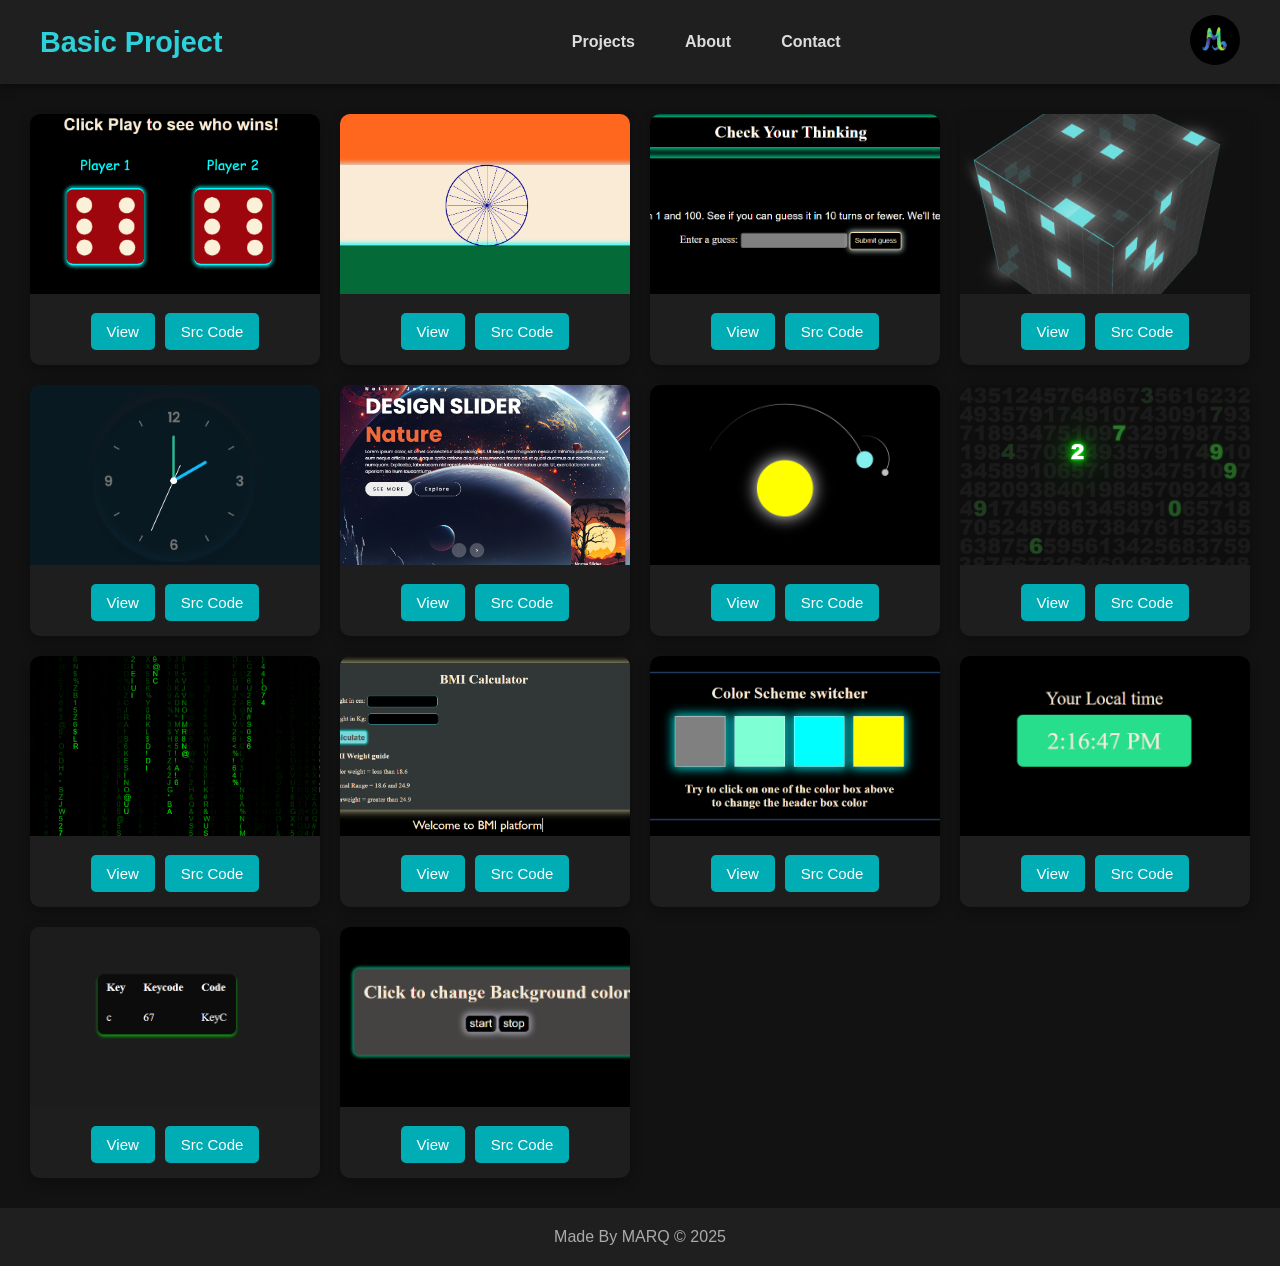
<file: index.html>
<!DOCTYPE html>
<html lang="en">
  <head>
    <meta charset="UTF-8" />
    <meta name="viewport" content="width=device-width, initial-scale=1.0" />
    <title>My Project</title>
    <link rel="stylesheet" href="styles.css" />
  </head>
  <body>
    <div class="wrapper">
      <header>
        <div class="navbar">
          <div class="logo">
            <h1>Basic Project</h1>
          </div>
          <div class="menu-toggle" onclick="toggleMenu()">☰</div>
          <nav class="nav-links" id="navLinks">
            <a href="">Projects</a>
            <a href="">About</a>
            <a href="">Contact</a>
          </nav>
          <div class="profile-icon">
            <span><img src="public/profile.png" alt="" /></span>
          </div>
        </div>
      </header>

      <main class="main">
        <div class="project-grid">
          <div class="project-box">
            <img src="public/p1.png" alt="" />
            <div class="button-grp">
              <button onclick="window.open('DiceGame/index.html')">View</button>
              <button onclick="window.open('https://github.com/InFiNiTy0639/BasicCompile/tree/main/DiceGame')">Src Code</button>
            </div>
          </div>
          <div class="project-box">
            <img src="public/p2 (2).png" alt="" />
            <div class="button-grp">
              <button onclick="window.open('IndiaFlag/index.html')">View</button>
              <button onclick="window.open('https://github.com/InFiNiTy0639/BasicCompile/tree/main/IndiaFlag')">Src Code</button>
            </div>
          </div>
          <div class="project-box">
            <img src="public/p2 (3).png" alt="" />
            <div class="button-grp">
              <button onclick="window.open('GuessNo/index.html')">View</button>
              <button onclick="window.open('https://github.com/InFiNiTy0639/BasicCompile/tree/main/GuessNo')">Src Code</button>
            </div>
          </div>
          <div class="project-box">
            <img src="public/p2 (4).png" alt="" />
            <div class="button-grp">
              <button onclick="window.open('3DCube/index.html')">View</button>
              <button onclick="window.open('https://github.com/InFiNiTy0639/BasicCompile/tree/main/3DCube')">Src Code</button>
            </div>
          </div>
          <div class="project-box">
            <img src="public/p2 (5).png" alt="" />
            <div class="button-grp">
              <button onclick="window.open('Clock/index.html')">View</button>
              <button onclick="window.open('https://github.com/InFiNiTy0639/BasicCompile/tree/main/Clock')">Src Code</button>
            </div>
          </div>
          <div class="project-box">
            <img src="public/p2 (7).png" alt="" />
            <div class="button-grp">
              <button onclick="window.open('Slider/index.html')">View</button>
              <button onclick="window.open('https://github.com/InFiNiTy0639/BasicCompile/tree/main/Slider')">Src Code</button>
            </div>
          </div>
          <div class="project-box">
            <img src="public/p2 (8).png" alt="" />
            <div class="button-grp">
              <button onclick="window.open('Earth/index.html')">View</button>
              <button onclick="window.open('https://github.com/InFiNiTy0639/BasicCompile/tree/main/Earth')">Src Code</button>
            </div>
          </div>
          <div class="project-box">
            <img src="public/p2 (9).png" alt="" />
            <div class="button-grp">
              <button onclick="window.open('HiddenNo/index.html')">View</button>
              <button onclick="window.open('https://github.com/InFiNiTy0639/BasicCompile/tree/main/HiddenNo')">Src Code</button>
            </div>
          </div>
          <div class="project-box">
            <img src="public/p2 (10).png" alt="" />
            <div class="button-grp">
              <button onclick="window.open('Matrix/index.html')">View</button>
              <button onclick="window.open('https://github.com/InFiNiTy0639/BasicCompile/tree/main/Matrix')">Src Code</button>
            </div>
          </div>
          <div class="project-box">
            <img src="public/p3.png" alt="" />
            <div class="button-grp">
              <button onclick="window.open('BMI/index.html')">View</button>
              <button onclick="window.open('https://github.com/InFiNiTy0639/BasicCompile/tree/main/BMI')">Src Code</button>
            </div>
          </div>
          <div class="project-box">
            <img src="public/p4.png" alt="" />
            <div class="button-grp">
              <button onclick="window.open('Color/index.html')">View</button>
              <button onclick="window.open('https://github.com/InFiNiTy0639/BasicCompile/tree/main/Color')">Src Code</button>
            </div>
          </div>
          <div class="project-box">
            <img src="public/p5.png" alt="" />
            <div class="button-grp">
              <button onclick="window.open('Digitalclock/index.html')">View</button>
              <button onclick="window.open('https://github.com/InFiNiTy0639/BasicCompile/tree/main/Digitalclock')">Src Code</button>
            </div>
          </div>
          <div class="project-box">
            <img src="public/p6.png" alt="" />
            <div class="button-grp">
              <button onclick="window.open('Keyboard/index.html')">View</button>
              <button onclick="window.open('https://github.com/InFiNiTy0639/BasicCompile/tree/main/Keyboard')">Src Code</button>
            </div>
          </div>
          <div class="project-box">
            <img src="public/p7.png" alt="" />
            <div class="button-grp">
              <button onclick="window.open('unlimitedColor/index.html')">View</button>
              <button onclick="window.open('https://github.com/InFiNiTy0639/BasicCompile/tree/main/unlimitedColor')">Src Code</button>
            </div>
          </div>
        </div>
      </main>
      <footer>
        <p>Made By MARQ &copy; 2025</p>
      </footer>
    </div>
    <script>
      function toggleMenu() {
        const nav = document.getElementById("navLinks");
        nav.classList.toggle("active");
      }
    </script>
  </body>
</html>
</file>
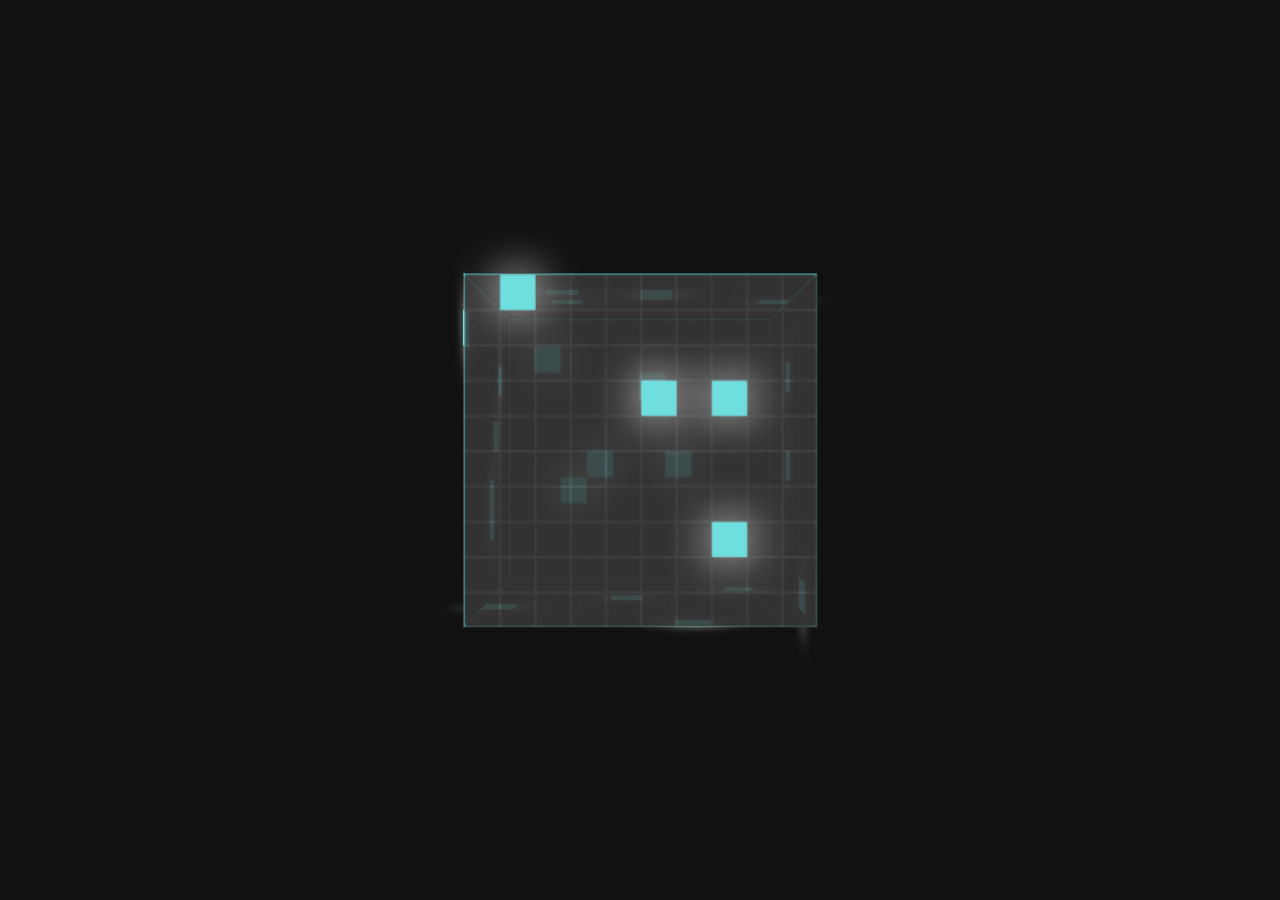
<file: 3DCube/index.html>
<!DOCTYPE html>
<html lang="en">
  <head>
    <meta charset="UTF-8" />
    <meta name="viewport" content="width=device-width, initial-scale=1.0" />
    <title>3D Cube</title>
    <link rel="stylesheet" href="style.css" />
  </head>
  <body>
    <div class="scene">
      <div class="cube">
        <div class="face front"><div class="grid"></div></div>
        <div class="face back"><div class="grid"></div></div>
        <div class="face left"><div class="grid"></div></div>
        <div class="face right"><div class="grid"></div></div>
        <div class="face top"><div class="grid"></div></div>
        <div class="face buttom"><div class="grid"></div></div>
      </div>
    </div>
    <script src="main.js"></script>
  </body>
</html>
</file>
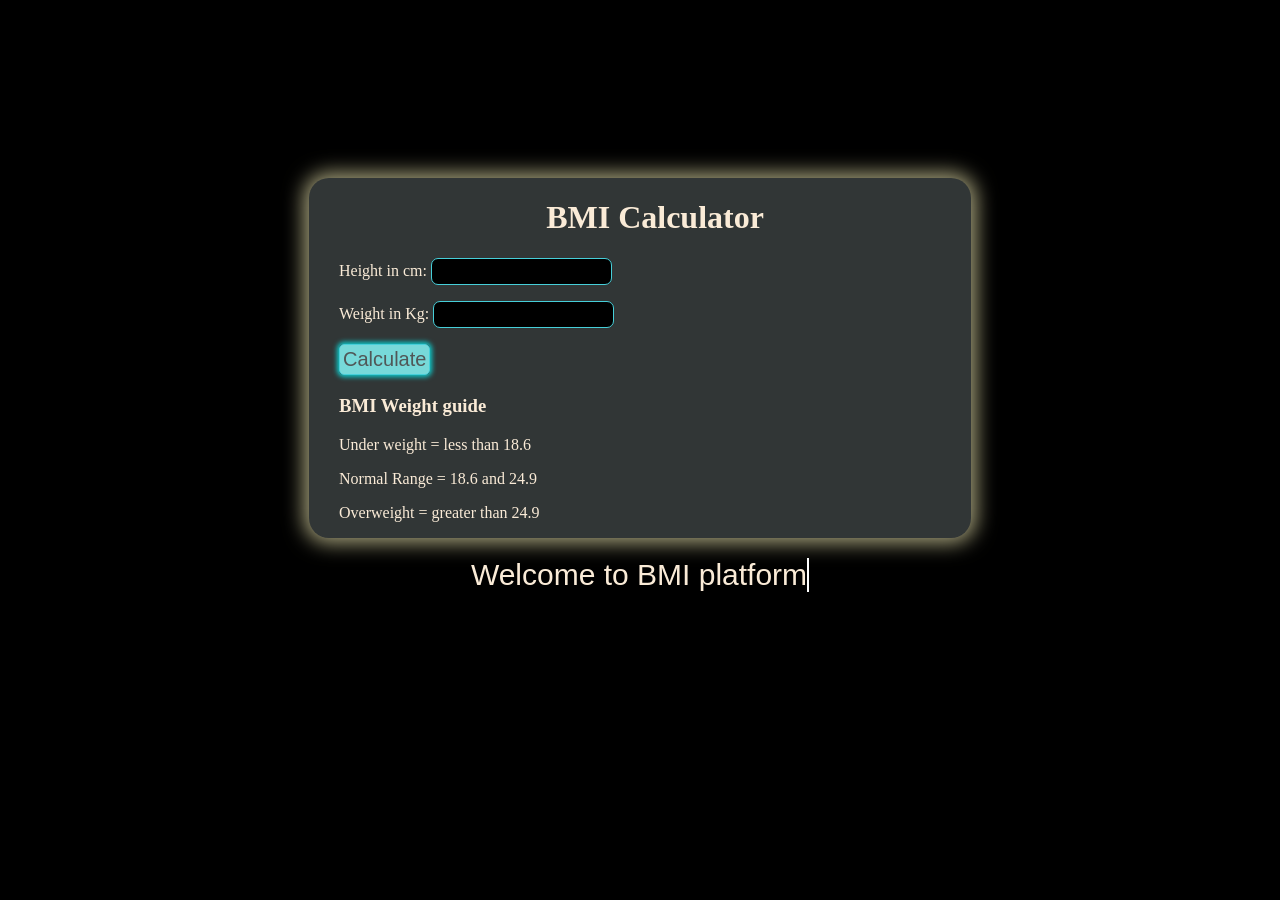
<file: BMI/index.html>
<!DOCTYPE html>
<html lang="en">
<head>
    <meta charset="UTF-8">
    <meta name="viewport" content="width=device-width, initial-scale=1.0">
    <title>BMI</title>
    <link rel="stylesheet" href="style.css">
</head>
<body>
    <div class="main">
        <div class="container">
            <h1>BMI Calculator</h1>
            <form>
                <p><label>Height in cm: </label>
                <input type="text" id="height"></p>
                <p><label>Weight in Kg: </label>
                <input type="text" id="weight"></p>
                <button class="btn">Calculate</button>
                <div id="results"></div>
                <div id="weight-guide">
                    <h3>BMI Weight guide</h3>
                    <p>Under weight = less than 18.6</p>
                    <p>Normal Range = 18.6 and 24.9</p>
                    <p>Overweight = greater than 24.9</p>
                </div>
            </form>
        </div>
    </div>
    <footer>
        <span class="animate-text" id="animatedWord"></span>
    </footer>
    <script src="main.js"></script>
</body>
</html>
</file>
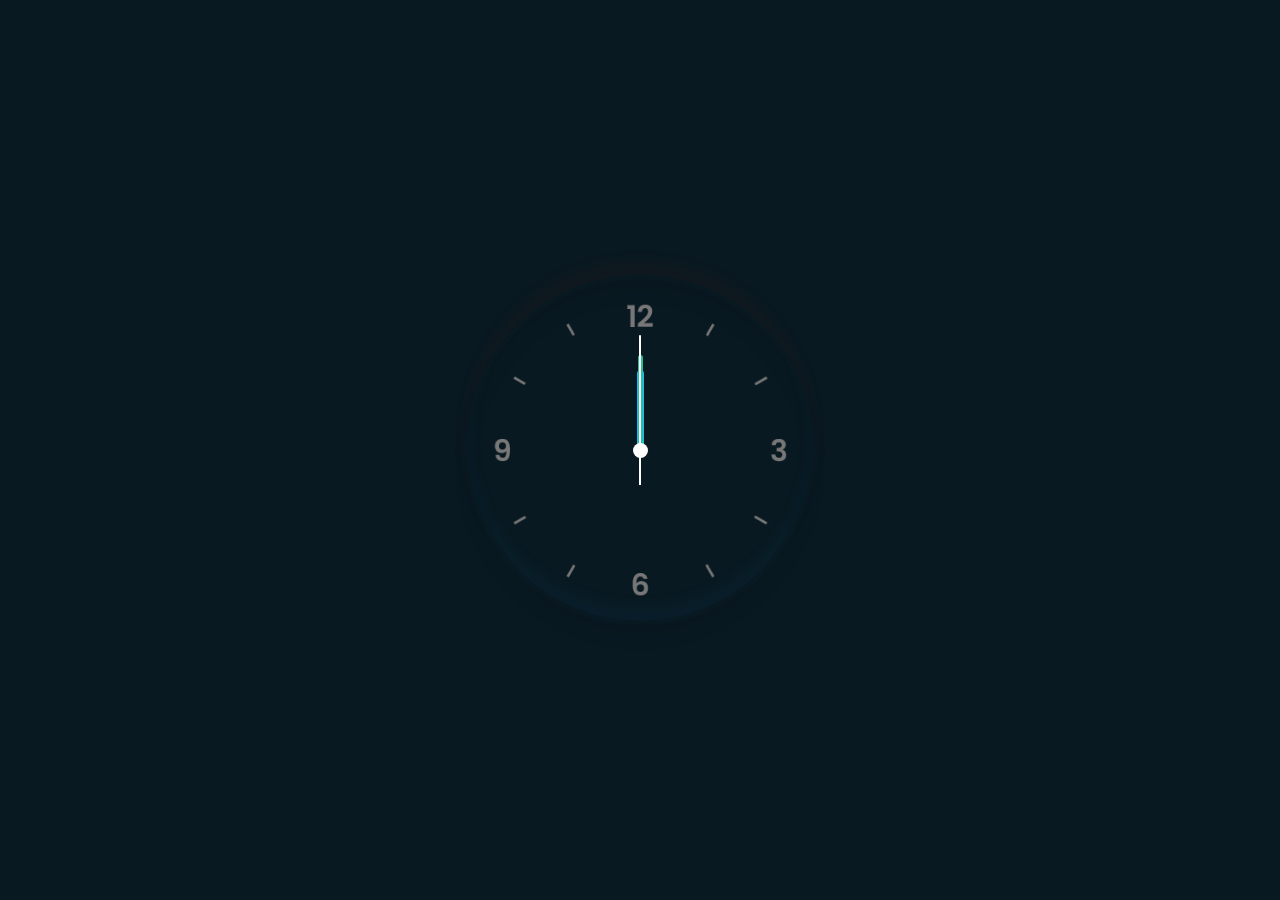
<file: Clock/index.html>
<!DOCTYPE html>
<html lang="en">
  <head>
    <meta charset="UTF-8" />
    <meta name="viewport" content="width=device-width, initial-scale=1.0" />
    <title>Dynamic Clock</title>
    <link rel="stylesheet" href="style.css" />
  </head>
  <body>
    <div class="clock">
      <div class="hour">
        <div class="hr" id="hr"></div>
      </div>
      <div class="min">
        <div class="mn" id="mn"></div>
      </div>
      <div class="sec">
        <div class="sc" id="sc"></div>
      </div>
    </div>
    <script src="main.js"></script>
  </body>
</html>
</file>
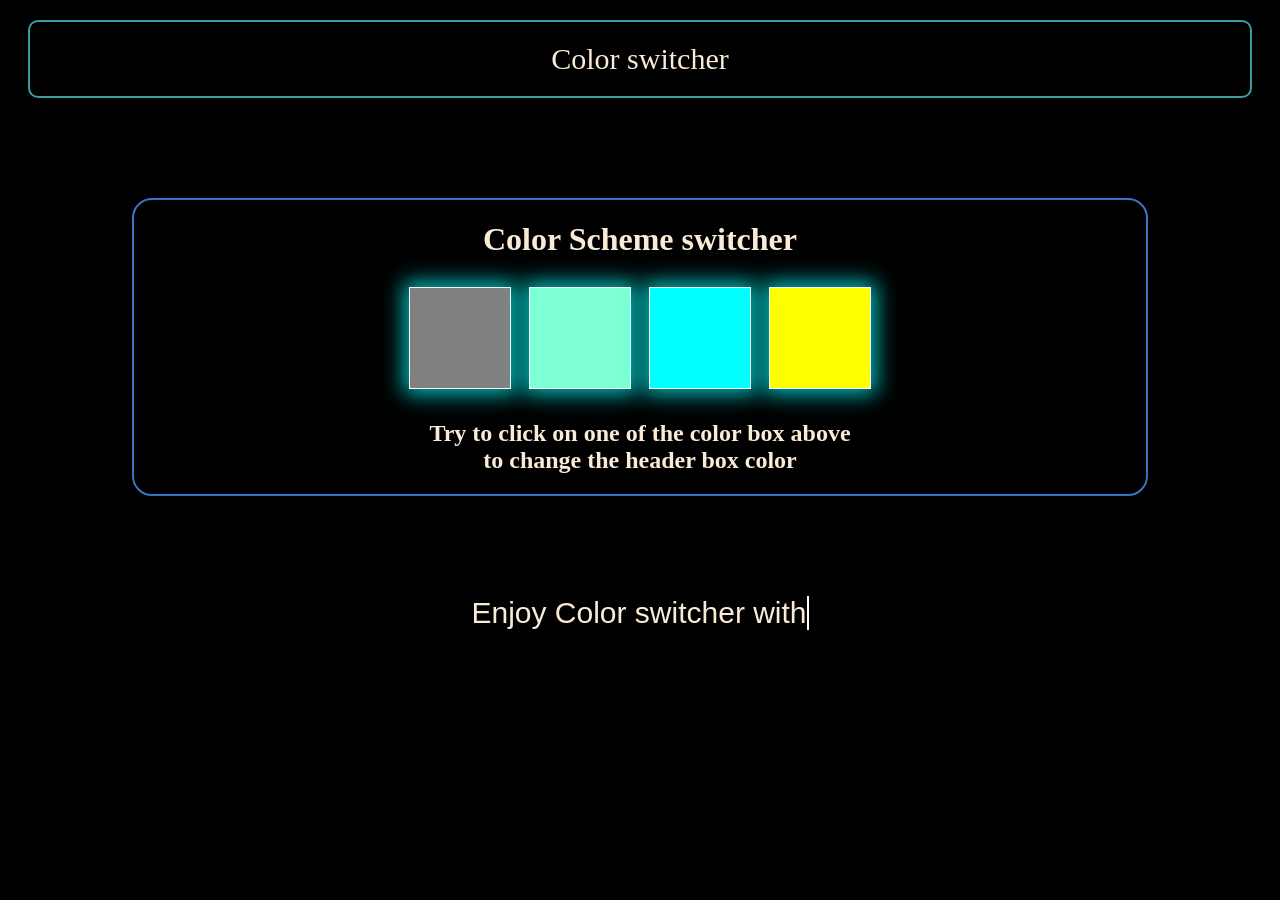
<file: Color/index.html>
<!DOCTYPE html>
<html lang="en">
<head>
    <meta charset="UTF-8">
    <meta name="viewport" content="width=device-width, initial-scale=1.0">
    <title>Color Changer</title>
    <link rel="stylesheet" href="style.css">
</head>
<body>
  <div class="heading">Color switcher</div>
    <div class="canvas">
        <h1>Color Scheme switcher</h1>
        <span class="button" id="grey"></span>
        <span class="button" id="aquamarine"></span>
        <span class="button" id="aqua"></span>
        <span class="button" id="yellow"></span>
       <h2>
        Try to click on one of the color box above
        <span>to change the header box color</span>
       </h2>
    </div>
    <footer>
      <span class="animate-text" id="animatedWord"></span>
  </footer>
    <script src="main.js"></script>
</body>
</html>
</file>
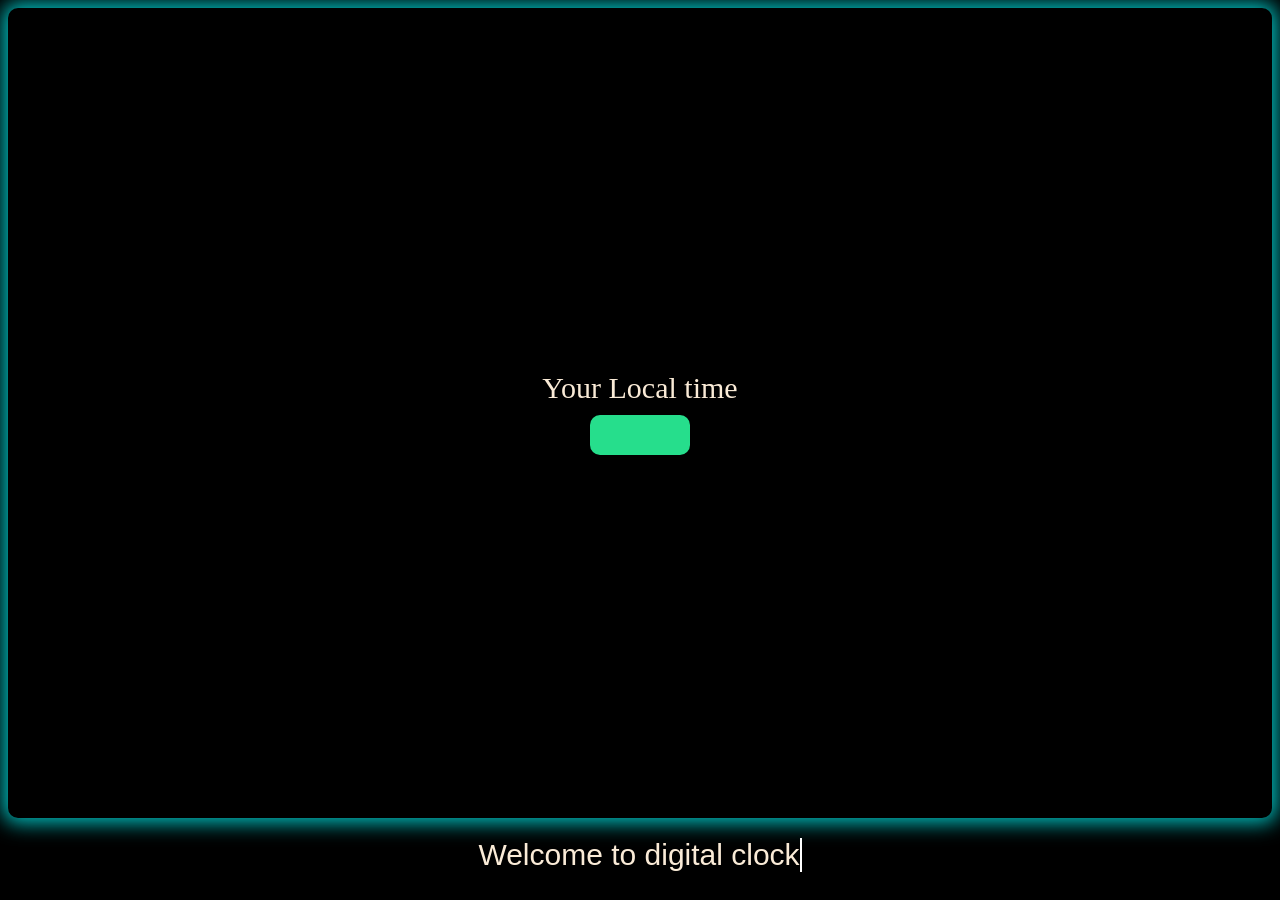
<file: Digitalclock/index.html>
<!DOCTYPE html>
<html lang="en">
  <head>
    <meta charset="UTF-8" />
    <meta name="viewport" content="width=device-width, initial-scale=1.0" />
    <title>Digital Clock</title>
    <style>
      body {
        background-color: black;
        color: antiquewhite;
      }
      .center {
        display: flex;
        height: 90vh;
        justify-content: center;
        align-items: center;
        /* border: 2px solid white; */
        border-radius: 10px;
        box-shadow: 0 0 20px 5px rgba(0, 255, 255, 0.75);
        flex-direction: column;
      }
      #banner {
        font-size: 30px;
      }
      #clock {
        font-size: 40px;
        background-color: rgb(38, 222, 140);
        padding: 20px 50px;
        margin-top: 10px;
        border-radius: 10px;
        cursor: pointer;
      }
      footer {
        text-align: center;
        margin-top: 20px;
        font-family: "Gill Sans", "Gill Sans MT", Calibri, "Trebuchet MS",
          sans-serif;
        font-size: 30px;
      }
      .animate-text {
        display: inline-block;
        border-right: 2px solid #fff;
        white-space: nowrap;
        overflow: hidden;
      }
    </style>
  </head>
  <body>
    <div class="center">
      <div id="banner"><span>Your Local time</span></div>
      <div id="clock"></div>
    </div>
    <footer>
      <span class="animate-text" id="animatedWord"></span>
    </footer>
    <script src="main.js"></script>
  </body>
</html>
</file>
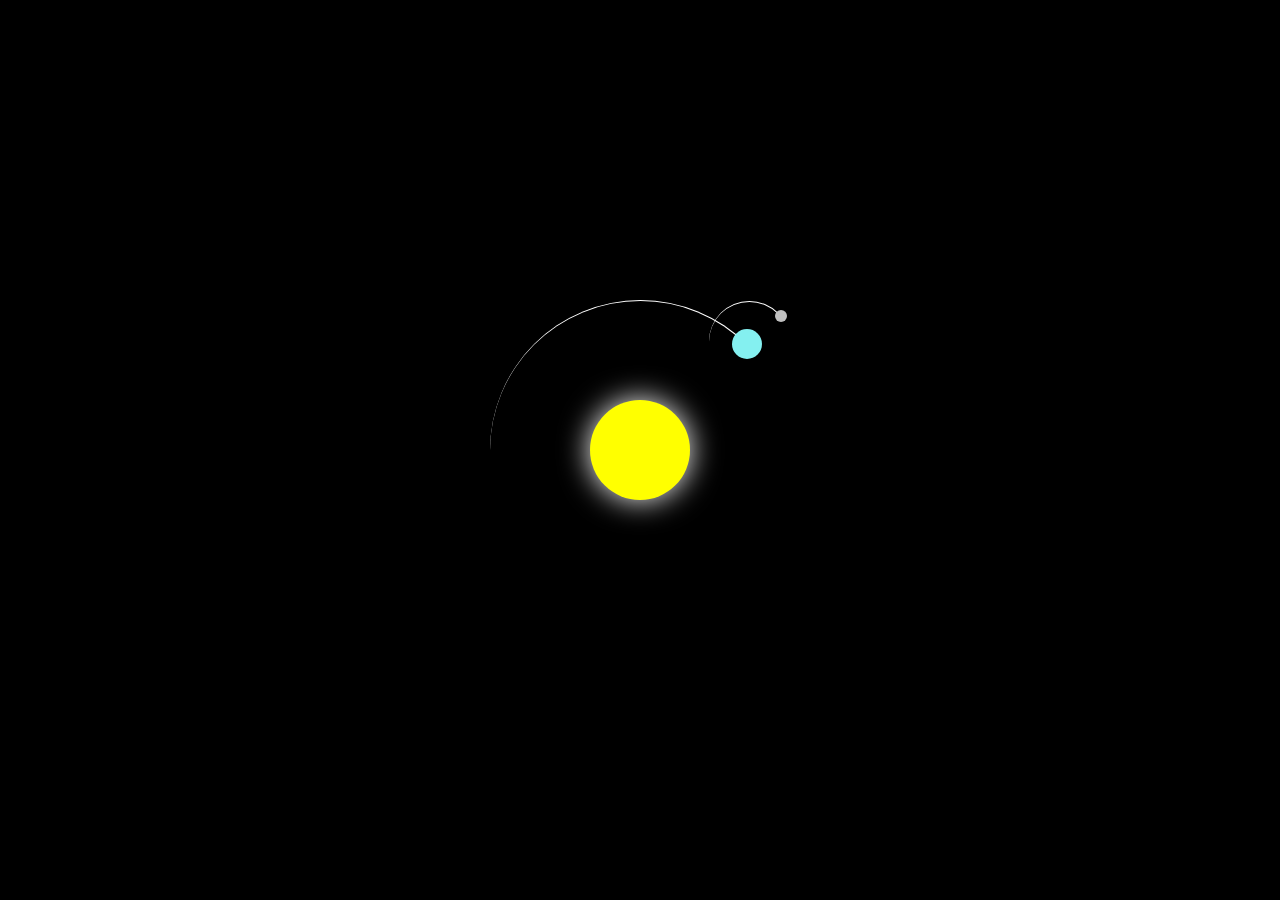
<file: Earth/index.html>
<!DOCTYPE html>
<html lang="en">
<head>
    <meta charset="UTF-8">
    <meta name="viewport" content="width=device-width, initial-scale=1.0">
    <title>EARTH</title>
    <link rel="stylesheet" href="styles.css">
</head>
<body>
    <div class="container">
        <div class="sun"></div>
        <div class="earth">
            <div class="moon"></div>

                    
        </div>
    </div>
</body>
</html>
</file>
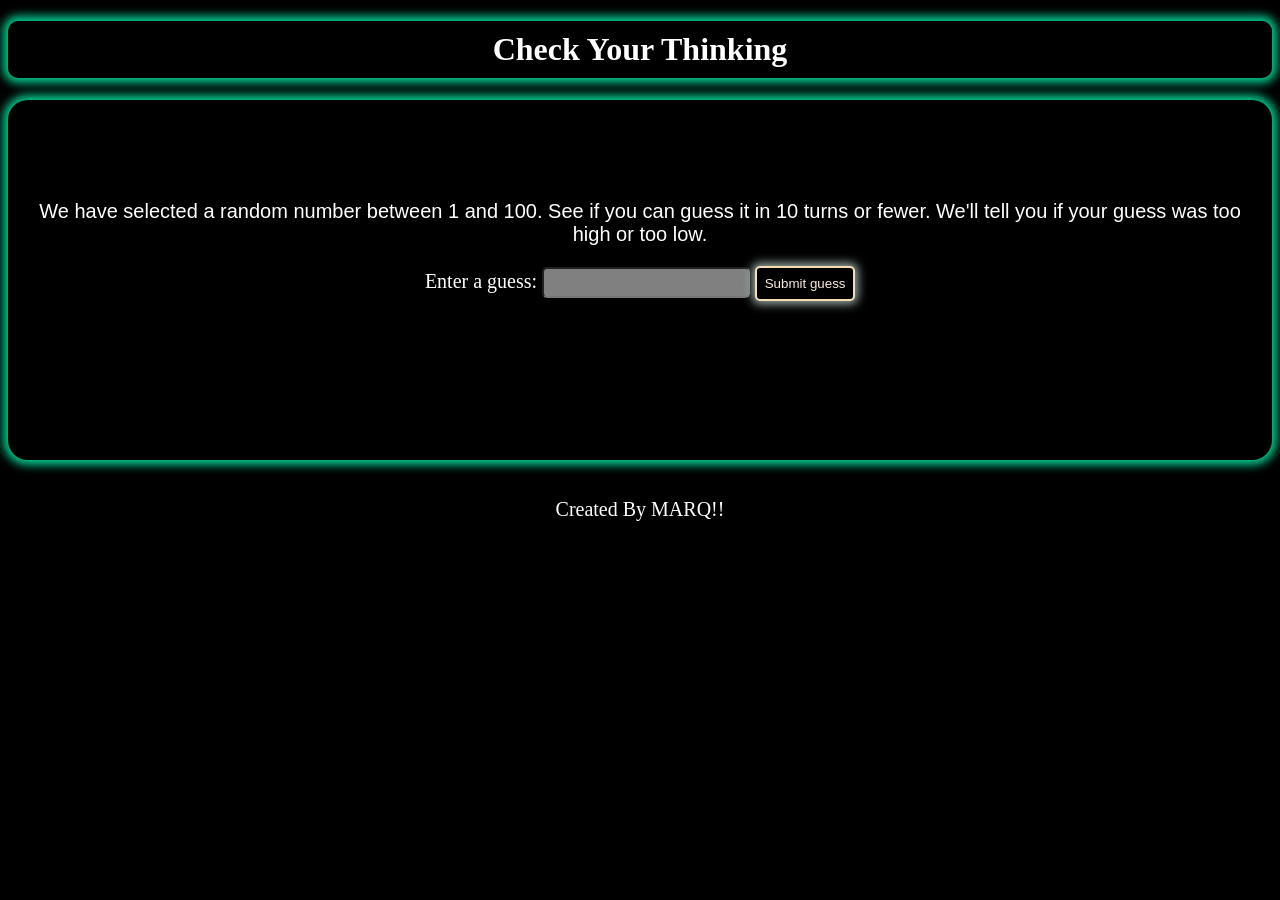
<file: GuessNo/index.html>
<!DOCTYPE html>
<html lang="en">
  <head>
    <meta charset="UTF-8" />
    <meta name="viewport" content="width=device-width, initial-scale=1.0" />
    <title>Number Guessing game</title>
    <style>
        body{
            background-color: black;
            color: white;
        }
        h1{
            /* border: 1px solid wheat; */
            border-radius: 10px;
            box-shadow: 0 0 10px 5px rgba(0, 255, 180, 0.80);
            padding: 10px;
            text-align: center;
        }
        .main{
            /* border: 1px solid wheat; */
            padding: 30px;
            height: 300px;
            box-shadow: 0 0 10px 5px rgba(0, 255, 180, 0.80);
            border-radius: 20px;
        }
        .main p{
            text-align: center;
            margin-top: 70px;
            font-size: 20px;
            font-family:  sans-serif;
        }
        .form{
            text-align: center;
            font-size: 20px;

        }

        .form input[type="number"] {
        width: 200px;
      }

      .lastResult {
        color: white;
        padding: 3px;
      }
      .guessSubmit{
        background-color: black;
        outline: none;
        color: antiquewhite;
        padding: 5px;
        width: 100px;
        height: 35px;
        border: 2px solid wheat;
        border-radius: 5px;
        box-shadow: 0 0 10px 3px rgba(192, 214, 208, 0.8);

      }

      .guessField{
        background-color: grey;
        /* border: 1px solid aqua; */
        height: 25px;
        border-radius: 5px;
        color: white;
        font-size: large;
      }
      footer{
        text-align: center;
        font-size: 20px;
      }
    </style>
  </head>
  <body>
    <h1 class="title">Check Your Thinking</h1>
    <div class="main">
        <p>
            We have selected a random number between 1 and 100. See if you can guess
            it in 10 turns or fewer. We'll tell you if your guess was too high or too
            low.
          </p>
          <div class="form">
            <label for="guessField">Enter a guess: </label>
            <input type="number" min="1" max="100" required id="guessField" class="guessField">
            <input type="submit" value="Submit guess" class="guessSubmit">
        </div>
    </div>
    <div class="resultParas">
        <p class="guesses"></p>
        <p class="lastResult"></p>
        <p class="lowOrHi"></p>
    </div>
    <footer>
        Created By MARQ!!
    </footer>
    <script src="main.js"></script>
  </body>
</html>
</file>
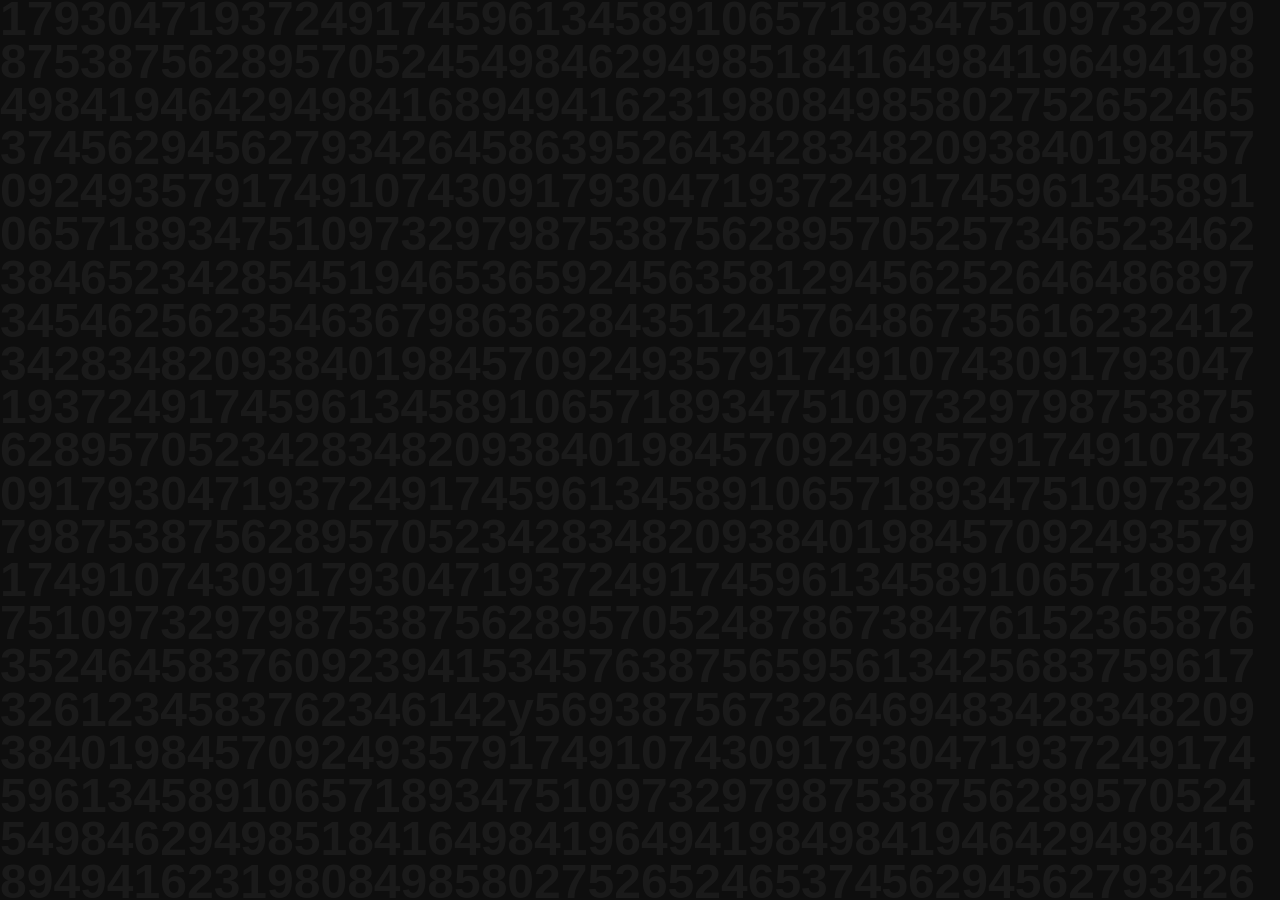
<file: HiddenNo/index.html>
<!DOCTYPE html>
<html lang="en">
  <head>
    <meta charset="UTF-8" />
    <meta name="viewport" content="width=device-width, initial-scale=1.0" />
    <title>Hidden Nmmber</title>
    <link rel="stylesheet" href="style.css" />
  </head>
  <body>
    <section>
      <p class="numbers">
        [base64]
        [base64]
        [base64]
        [base64]
        [base64]
        [base64]
        [base64]
        [base64]
        [base64]
        [base64]
        [base64]
        [base64]
        [base64]
        [base64]
        [base64]
        [base64]
        [base64]
        [base64]
        [base64]
        [base64]
        [base64]
        [base64]
        [base64]
        [base64]
        [base64]
        [base64]
        [base64]
        [base64]
        [base64]
        [base64]
        [base64]
        [base64]
        [base64]
        [base64]
        [base64]
        [base64]
        [base64]
        [base64]
        [base64]
        [base64]
      </p>
    </section>
    <script src="main.js"></script>
  </body>
</html>
</file>
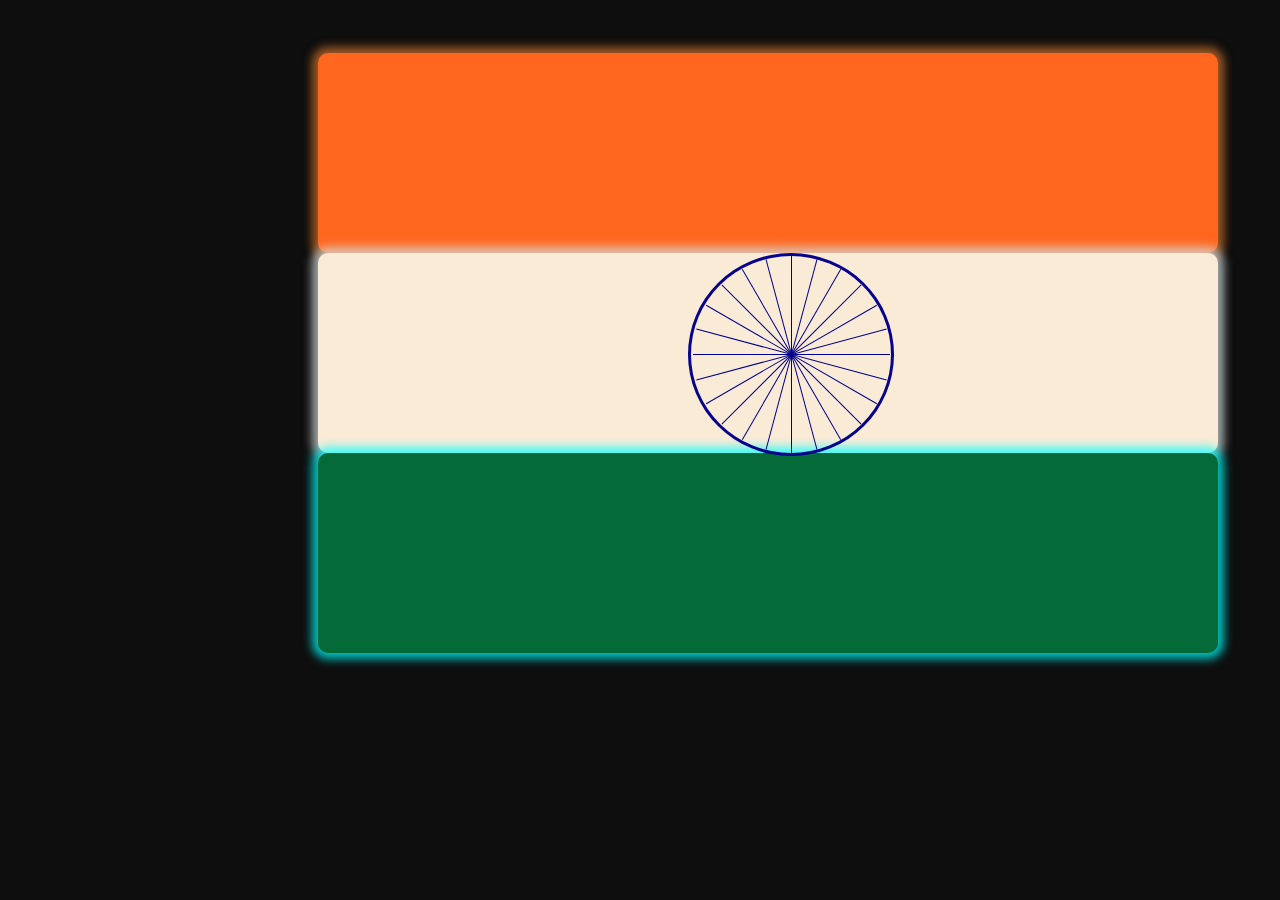
<file: IndiaFlag/index.html>
<!DOCTYPE html>
<html lang="en">
  <head>
    <meta charset="UTF-8" />
    <meta name="viewport" content="width=device-width, initial-scale=1.0" />
    <title>Document</title>
    <style>
      body {
        background-color: rgb(14, 14, 14);
      }
      .flag {
        /* border: 1px solid black; */
        width: 900px;
        height: 600px;
        position: relative;
        top: 45px;
        left: 310px;
        border-radius: 10px;
      }
      .flag .saffron {
        background-color: #ff671f;
        height: 200px;
        width: 100%;
        border-radius: 10px;
        box-shadow: 0 0 10px 6px rgba(207, 114, 43, 0.75);

      }
      .flag .white {
        background-color:antiquewhite;
        height: 200px;
        width: 100%;
        border-radius: 10px;
        box-shadow: 0 0 10px 6px rgba(212, 220, 220, 0.75);
      }
      .flag .white .circle {
        border: 3px solid #06038d;
        width: 200px;
        height: 197px;
        position: absolute;
        border-radius: 50%;
        left: 370px;
      }
      .circle .line {
        height: 100%;
        width: 1px;
        display: inline-block;
        position: absolute;
        left: 50%;
        background: darkblue;
      }

      .line:nth-child(1) {
        transform: rotate(15deg);
      }

      .line:nth-child(2) {
        transform: rotate(30deg);
      }

      .line:nth-child(3) {
        transform: rotate(45deg);
      }

      .line:nth-child(4) {
        transform: rotate(60deg);
      }

      .line:nth-child(5) {
        transform: rotate(75deg);
      }

      .line:nth-child(6) {
        transform: rotate(90deg);
      }

      .line:nth-child(7) {
        transform: rotate(105deg);
      }

      .line:nth-child(8) {
        transform: rotate(120deg);
      }

      .line:nth-child(9) {
        transform: rotate(135deg);
      }

      .line:nth-child(10) {
        transform: rotate(150deg);
      }

      .line:nth-child(11) {
        transform: rotate(165deg);
      }

      .line:nth-child(12) {
        transform: rotate(180deg);
      }
      .flag .green {
        background-color: #046a38;
        height: 200px;
        width: 100%;
        border-radius: 10px;
        box-shadow: 0 0 10px 6px rgba(0, 255, 255, 0.75);
      }
    </style>
  </head>
  <body>
    <div class="flag">
      <div class="saffron"></div>
      <div class="white">
        <div class="circle">
          <span class="line"></span>
          <span class="line"></span>
          <span class="line"></span>
          <span class="line"></span>
          <span class="line"></span>
          <span class="line"></span>
          <span class="line"></span>
          <span class="line"></span>
          <span class="line"></span>
          <span class="line"></span>
          <span class="line"></span>
          <span class="line"></span>
        </div>
      </div>
      <div class="green"></div>
    </div>
  </body>
</html>
</file>
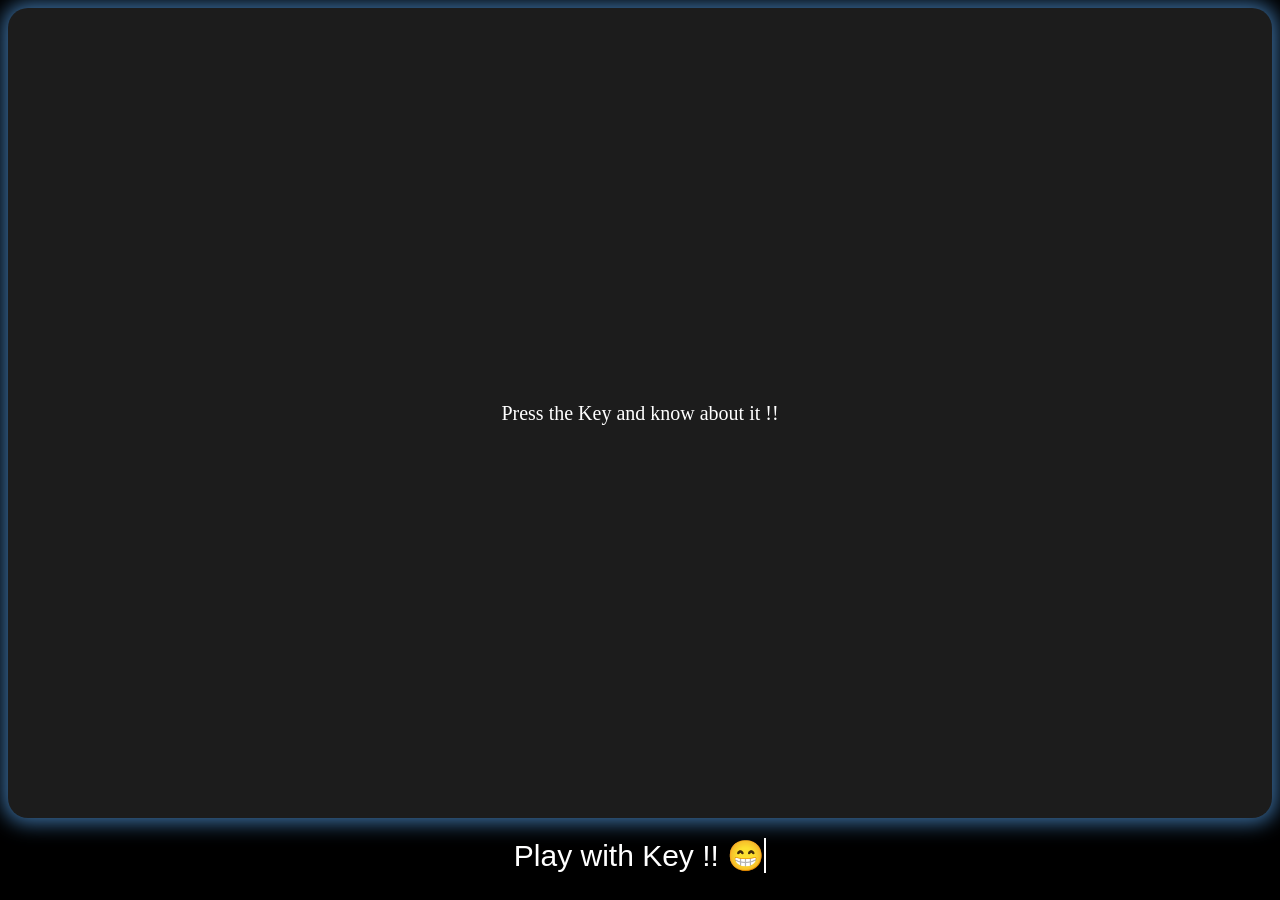
<file: Keyboard/index.html>
<!DOCTYPE html>
<html lang="en">
<head>
    <meta charset="UTF-8">
    <meta name="viewport" content="width=device-width, initial-scale=1.0">
    <title>Keyboard</title>
    <style>
body{
    background-color: black;
    color: white;
}

.project{
    background-color: #1c1c1c;
    color: #fff;
    display:flex;
    align-items: center;
    justify-content: center;
    text-align: center;
    height: 90vh;
    border-radius: 20px;
    box-shadow: 0 0 20px 5px rgba(79, 145, 211, 0.75);
}
.class{
    font-size: 20px;
    font-family: Cambria, Cochin, Georgia, Times, 'Times New Roman', serif;
}
.color{
    width: 200px;
    height: 100px;
}
table {
    width: 100%;
    height: 100%;
    border-collapse: collapse;
    font-size: 18px;
    text-align: left;
    background-color: rgb(12, 12, 12);
    box-shadow: 0 3px 5px rgba(0, 255, 0, 0.65);
    border-radius: 10px;
}

thead {
    color: white;
    border-radius: 20px;
}

th, td {
    /* border: 1px solid #dddddd; */
    padding: 12px 15px;
    /* border-radius: 5px; */
 
}
footer{
            text-align: center;
            margin-top: 20px;
            font-family: 'Gill Sans', 'Gill Sans MT', Calibri, 'Trebuchet MS', sans-serif;
            font-size: 30px;
        }
        .animate-text {
      display: inline-block;
      border-right: 2px solid #fff;
      white-space: nowrap;
      overflow: hidden;
    }


    </style>
</head>
<body>
  <div class="project">
    <div id="insert">
        <div class="class">Press the Key and know about it !!</div>
    </div>
  </div>

  <footer>
    <span class="animate-text" id="animatedWord"></span>
  </footer>

    <script src="main.js"></script>
</body>
</html>
</file>
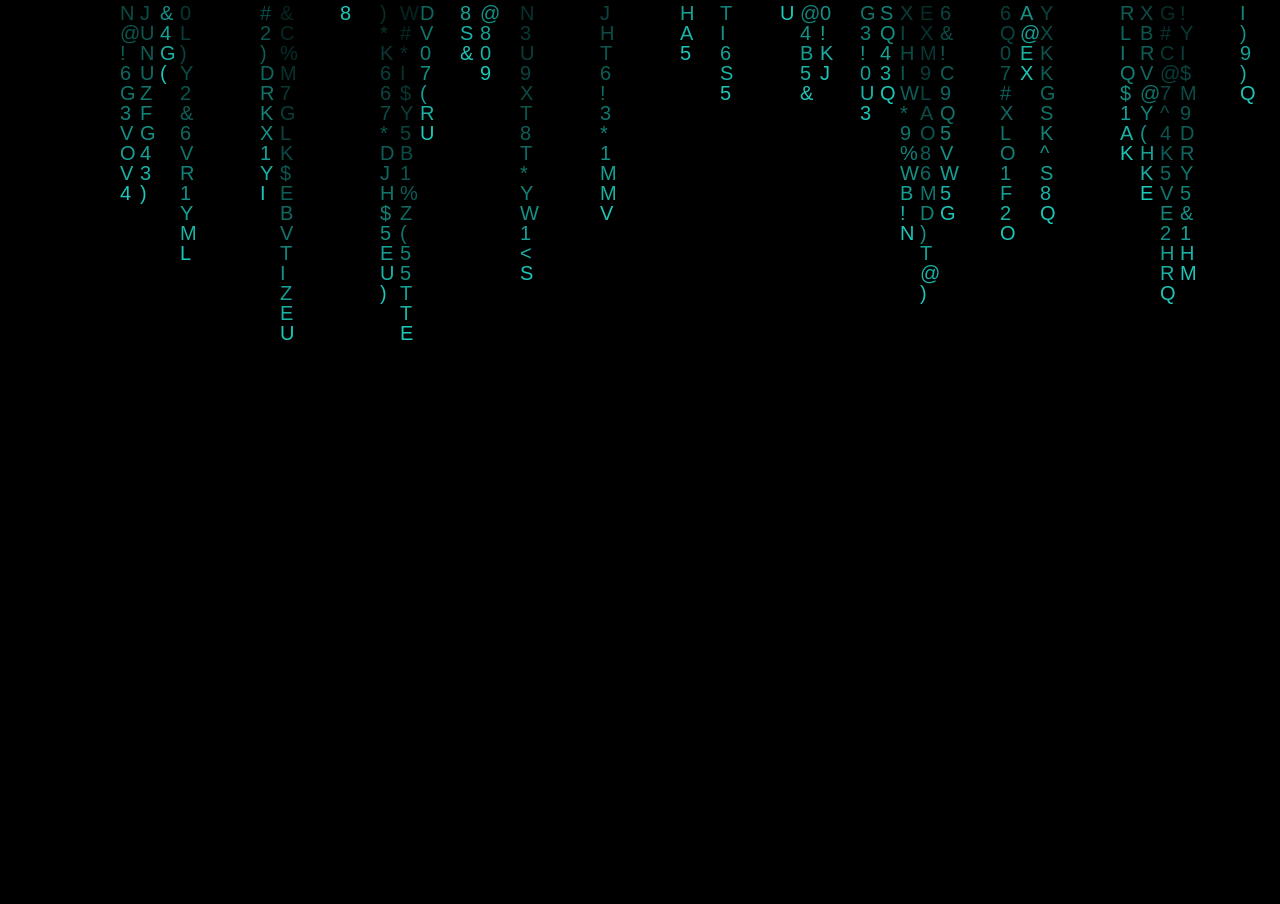
<file: Matrix/index.html>
<!DOCTYPE html>
<html lang="en">
<head>
    <meta charset="UTF-8">
    <meta name="viewport" content="width=device-width, initial-scale=1.0">
    <title>Matrix</title>
    <link rel="stylesheet" href="style.css">
</head>
<body>
    <canvas id="c"></canvas>
    <script src="main.js"></script>
</body>
</html>
</file>
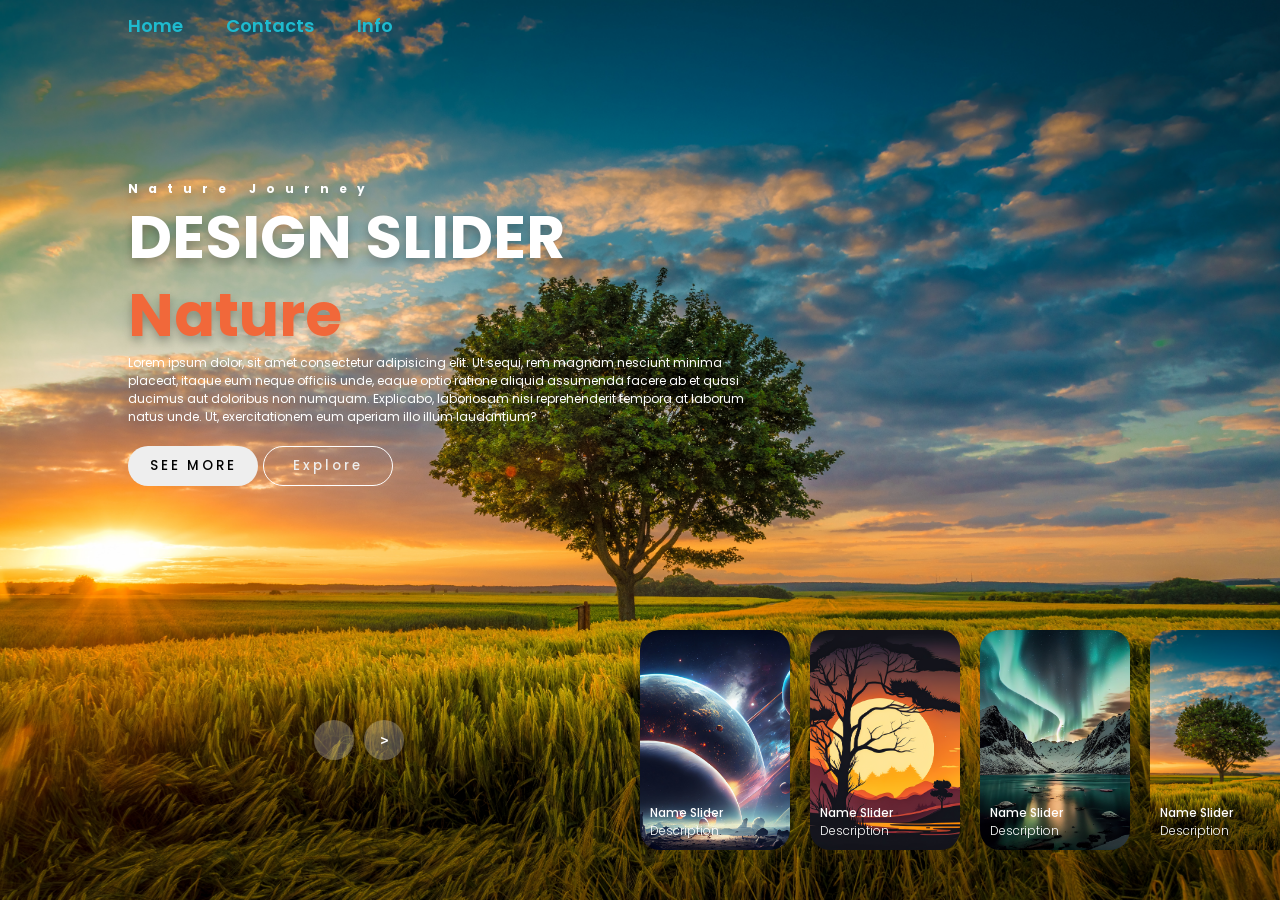
<file: Slider/index.html>
<!DOCTYPE html>
<html lang="en">
<head>
    <meta charset="UTF-8">
    <meta name="viewport" content="width=device-width, initial-scale=1.0">
    <title>Design Slider</title>
    <link rel="stylesheet" href="style.css">
</head>
<body>
    <header>
        <nav>
            <a href="">Home</a>
            <a href="">Contacts</a>
            <a href="">Info</a>
        </nav>
    </header>

    <!-- carousel -->
    <div class="carousel">
        <!-- list item -->
        <div class="list">
            <div class="item">
                <img src="image/img1.jpg">
                <div class="content">
                    <div class="author">Nature Journey</div>
                    <div class="title">DESIGN SLIDER</div>
                    <div class="topic">Nature</div>
                    <div class="des">
                        <!-- lorem 50 -->
                        Lorem ipsum dolor, sit amet consectetur adipisicing elit. Ut sequi, rem magnam nesciunt minima placeat, itaque eum neque officiis unde, eaque optio ratione aliquid assumenda facere ab et quasi ducimus aut doloribus non numquam. Explicabo, laboriosam nisi reprehenderit tempora at laborum natus unde. Ut, exercitationem eum aperiam illo illum laudantium?
                    </div>
                    <div class="buttons">
                        <button>SEE MORE</button>
                        <button>Explore</button>
                    </div>
                </div>
            </div>
            <div class="item">
                <img src="image/img2.jpg">
                <div class="content">
                    <div class="author">Nature Journey</div>
                    <div class="title">DESIGN SLIDER</div>
                    <div class="topic">Nature</div>
                    <div class="des">
                        Lorem ipsum dolor, sit amet consectetur adipisicing elit. Ut sequi, rem magnam nesciunt minima placeat, itaque eum neque officiis unde, eaque optio ratione aliquid assumenda facere ab et quasi ducimus aut doloribus non numquam. Explicabo, laboriosam nisi reprehenderit tempora at laborum natus unde. Ut, exercitationem eum aperiam illo illum laudantium?
                    </div>
                    <div class="buttons">
                        <button>SEE MORE</button>
                        <button>Explore</button>
                    </div>
                </div>
            </div>
            <div class="item">
                <img src="image/img3.jpg">
                <div class="content">
                    <div class="author">Nature Journey</div>
                    <div class="title">DESIGN SLIDER</div>
                    <div class="topic">Nature</div>
                    <div class="des">
                        Lorem ipsum dolor, sit amet consectetur adipisicing elit. Ut sequi, rem magnam nesciunt minima placeat, itaque eum neque officiis unde, eaque optio ratione aliquid assumenda facere ab et quasi ducimus aut doloribus non numquam. Explicabo, laboriosam nisi reprehenderit tempora at laborum natus unde. Ut, exercitationem eum aperiam illo illum laudantium?
                    </div>
                    <div class="buttons">
                        <button>SEE MORE</button>
                        <button>Explore</button>
                    </div>
                </div>
            </div>
            <div class="item">
                <img src="image/img4.jpg">
                <div class="content">
                    <div class="author">Nature Journey</div>
                    <div class="title">DESIGN SLIDER</div>
                    <div class="topic">Nature</div>
                    <div class="des">
                        Lorem ipsum dolor, sit amet consectetur adipisicing elit. Ut sequi, rem magnam nesciunt minima placeat, itaque eum neque officiis unde, eaque optio ratione aliquid assumenda facere ab et quasi ducimus aut doloribus non numquam. Explicabo, laboriosam nisi reprehenderit tempora at laborum natus unde. Ut, exercitationem eum aperiam illo illum laudantium?
                    </div>
                    <div class="buttons">
                        <button>SEE MORE</button>
                        <button>Explore</button>
                    </div>
                </div>
            </div>
        </div>
        <!-- list thumnail -->
        <div class="thumbnail">
            <div class="item">
                <img src="image/img1.jpg">
                <div class="content">
                    <div class="title">
                        Name Slider
                    </div>
                    <div class="description">
                        Description
                    </div>
                </div>
            </div>
            <div class="item">
                <img src="image/img2.jpg">
                <div class="content">
                    <div class="title">
                        Name Slider
                    </div>
                    <div class="description">
                        Description
                    </div>
                </div>
            </div>
            <div class="item">
                <img src="image/img3.jpg">
                <div class="content">
                    <div class="title">
                        Name Slider
                    </div>
                    <div class="description">
                        Description
                    </div>
                </div>
            </div>
            <div class="item">
                <img src="image/img4.jpg">
                <div class="content">
                    <div class="title">
                        Name Slider
                    </div>
                    <div class="description">
                        Description
                    </div>
                </div>
            </div>
        </div>
        <!-- next prev -->

        <div class="arrows">
            <button id="prev"></button>
            <button id="next">></button>
        </div>
        <!-- time running -->
        <div class="time"></div>
    </div>

    <script src="app.js"></script>
</body>
</html>
</file>
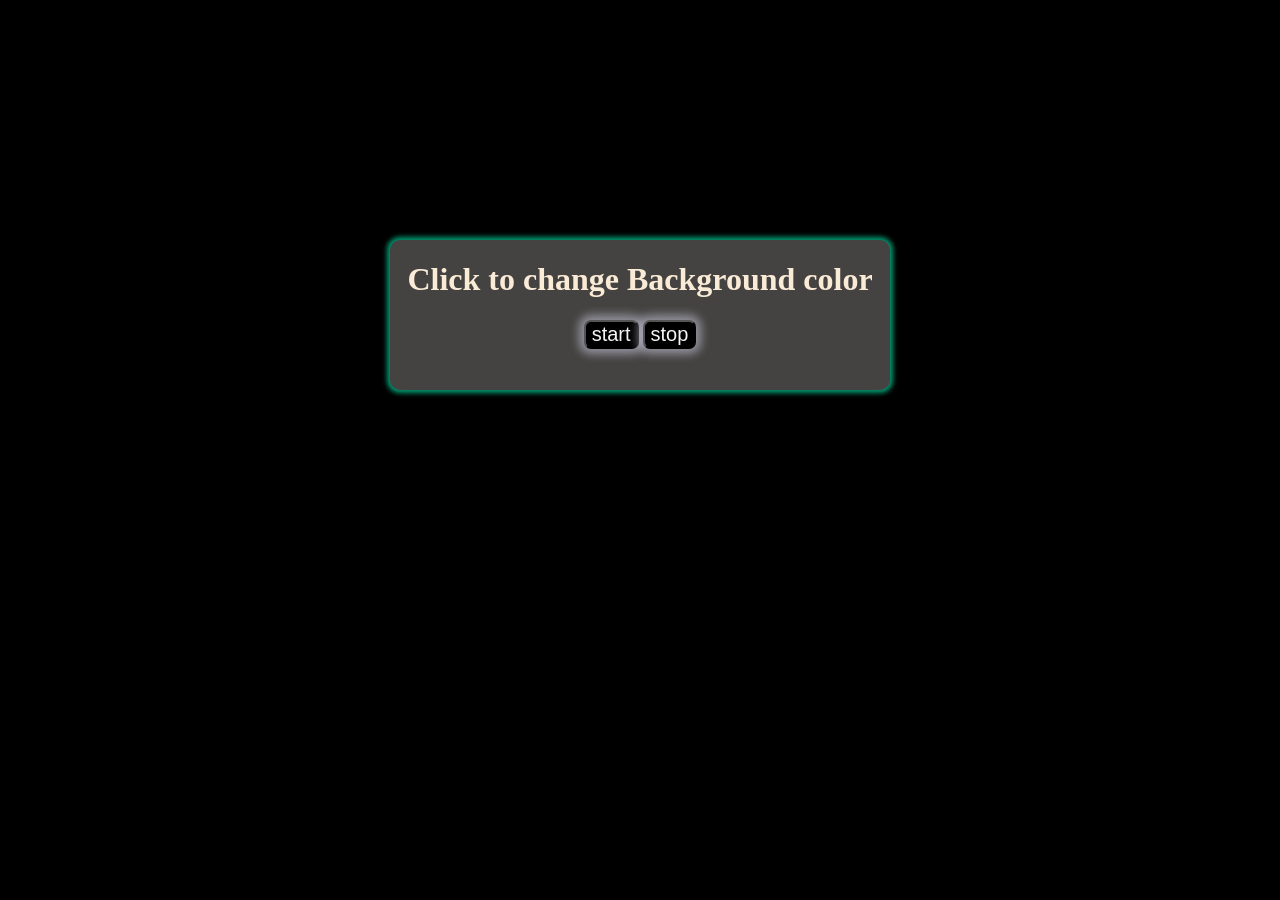
<file: unlimitedColor/index.html>
<!DOCTYPE html>
<html lang="en">
  <head>
    <meta charset="UTF-8" />
    <meta name="viewport" content="width=device-width, initial-scale=1.0" />
    <title>Color</title>
    <style>
      body,
      html {
        height: 70%;
        margin: 0;
        background-color: black;
        color: antiquewhite;
        display: flex;
        justify-content: center;
        align-items: center;
      }
      .main {
        width: 500px;
        height: 150px;
        /* border: 1px solid #fff; */
        text-align: center;
        background-color: rgb(69, 67, 65);
        box-shadow: 0 0 5px 3px rgba(0, 256, 187, 0.6);
        border-radius: 10px;
      }
      #start {
        font-size: 20px;
        border-radius: 7px;
        background-color: black;
        color: whitesmoke;
        box-shadow: 0 0 10px 5px rgba(199, 199, 218, 0.6);
      }
      #stop {
        font-size: 20px;
        border-radius: 7px;
        background-color: black;
        color: whitesmoke;
        box-shadow: 0 0 10px 5px rgba(199, 199, 218, 0.6);
      }
    </style>
  </head>
  <body>
    <div class="main">
      <h1>Click to change Background color</h1>
      <button id="start">start</button>
      <button id="stop">stop</button>
    </div>
    <script src="main.js"></script>
  </body>
</html>
</file>
<file: styles.css>
* {
  margin: 0;
  padding: 0;
  box-sizing: border-box;
}

html, body {
  height: 100%;
  font-family: 'Segoe UI', Tahoma, Geneva, Verdana, sans-serif;
  background-color: #121212;
  color: #ffffff;
}

.wrapper {
  display: flex;
  flex-direction: column;
  min-height: 100vh;
}

/* Header */

header {
  background: #1f1f1f;
  padding: 15px 30px;
  box-shadow: 0 2px 10px rgba(0, 0, 0, 0.5);
  position: relative;
  z-index: 100;
}

.navbar {
  display: flex;
  align-items: center;
  justify-content: space-between;
  max-width: 1200px;
  margin: 0 auto;
  position: relative;
}

.logo h1 {
  color: #2ed1da;
  font-size: 1.8rem;
  font-weight: bold;
}

.menu-toggle {
  display: none;
  font-size: 28px;
  color: #fff;
  cursor: pointer;
}

.nav-links {
  display: flex;
  gap: 50px;
}

.nav-links a {
  color: #ddd;
  text-decoration: none;
  font-size: 1rem;
  font-weight: bold;
  transition: color 0.3s;
}

.nav-links a:hover {
  color: #00adb5;
}

.profile-icon img {
  width: 50px;
  height: 50px;
  border-radius: 50%;
}

/* Main Section */

.main {
  flex: 1;
  padding: 30px;
}

.project-grid {
  display: grid;
  grid-template-columns: repeat(auto-fill, minmax(280px, 1fr));
  gap: 20px;
}

.project-box {
  background-color: #1e1e1e;
  border-radius: 10px;
  overflow: hidden;
  box-shadow: 0 4px 12px rgba(0, 0, 0, 0.3);
  transition: transform 0.3s ease;
  text-align: center;
}

.project-box:hover {
  transform: translateY(-10px);
}

.project-box img {
  width: 100%;
  height: 180px;
  object-fit: cover;
}

.button-grp {
  display: flex;
  justify-content: center;
  gap: 10px;
  padding: 15px;
}

.button-grp button {
  background-color: #00adb5;
  color: white;
  border: none;
  padding: 10px 16px;
  border-radius: 5px;
  cursor: pointer;
  font-size: 15px;
  transition: background-color 0.3s;
}

.button-grp button:hover {
  background-color: #03c4cc;
}

/* Footer */

footer {
  background-color: #1f1f1f;
  text-align: center;
  padding: 20px;
  color: #aaa;
  margin-top: auto;
}

/* Responsive Styles */

@media (max-width: 768px) {
  .menu-toggle {
    display: block;
  }

  .nav-links {
    display: none;
    flex-direction: column;
    position: absolute;
    top: 65px;
    left: 0;
    width: 100%;
    background-color: #1f1f1f;
    padding: 15px 0;
    text-align: center;
  }

  .nav-links.active {
    display: flex;
  }

  .nav-links a {
    padding: 10px 0;
    font-size: 1rem;
  }

  .profile-icon {
    display: none;
  }
}
</file>
<file: 3DCube/style.css>
*
{
margin: 0;
padding: 0;
box-sizing: border-box;
}

body{
    display: flex;
    justify-content: center;
    align-items: center;
    min-height: 100vh;
    background: #111;
    perspective: 1000px;
}

.scene{
    position: relative;
    width: 300px;
    height: 300px;
    transform-style: preserve-3d;
}

.cube{
    position: absolute;
    width: 100%;
    height: 100%;
    transform-style: preserve-3d;
}

.face{
    position: absolute;
    width: 100%;
    height: 100%;
    transform-style: preserve-3d;
    perspective: 500px;
    border: 0.1px solid #3cd7da;
}

.front{
    transform: rotateY(0deg) translateZ(150px);
}

.back{
    transform: rotateY(180deg) translateZ(150px);
}

.left{
    transform: rotateY(-90deg) translateZ(150px);
}

.right{
    transform: rotateY(90deg) translateZ(150px);
}

.top{
    transform: rotateX(90deg) translateZ(150px);
}
.buttom{
    transform: rotateX(-90deg) translateZ(150px);
}

.grid{
    display: grid;
    grid-template-columns: repeat(10, 1fr);
}

.grid span{
    width: 30px;
    height: 30px;
    background: #333d;
    border: 0.1px solid #fff1;
    transform-style: preserve-3d;
    perspective: 500px;
}

.grid span.active{
    background: #6fdede;
    z-index: 10000;
    filter: drop-shadow(0 0 20px #fff);
}
</file>
<file: BMI/style.css>
body{
    background-color: black ;
    color: antiquewhite;

   
}
.main{
    display: flex;
    justify-content: center;
    align-items: center;
    height: 100%;
    margin: 0;
}
.btn{
    border-radius: 5px;
    border: 1px solid #46cfd9;
    /* color: aquamarine; */
    background-color: rgba(124, 226, 226, 0.949);
    box-shadow: 0 0 5px 2px rgba(0, 255, 255, 0.75);
    font-size: 20px;
    font-family: 'Franklin Gothic Medium', 'Arial Narrow', Arial, sans-serif;
    color: rgb(80, 87, 87);
    cursor: pointer;
    padding:  3px 3px;
    text-decoration: none;
}

.container{
   width: 50%;
   height: 50%;
    /* border: 1px solid #fff; */
    background-color: rgb(49, 54, 54);
    padding-left: 30px;
    margin-top: 170px;
    box-shadow: 0 0 20px 5px rgba(222, 216, 165, 0.75);
    border-radius: 20px;
    
}
.container h1{
    text-align: center;
}
#results{
    font-size: 35px;
    margin-left: 90px;
    margin-top: 20px;
    color: aqua;
    /* border: 1px solid white; */
}

#height{
    padding: 5px;
    border-radius: 7px;
    border: 1px solid #46cfd9;
    background-color: black;
    color: antiquewhite;
}
#weight{
    padding: 5px;
    border-radius: 7px;
    border: 1px solid #46cfd9;
    background-color: black;
    color: antiquewhite;
}

footer{
    text-align: center;
    margin-top: 20px;
    font-family: 'Gill Sans', 'Gill Sans MT', Calibri, 'Trebuchet MS', sans-serif;
    font-size: 30px;
    /* border: 1px solid white; */
}
.animate-text {
display: inline-block;
border-right: 2px solid #fff;
white-space: nowrap;
overflow: hidden;
}
</file>
<file: Clock/style.css>
* {
  margin: 0;
  padding: 0;
  box-sizing: border-box;
}

body {
  display: flex;
  justify-content: center;
  align-items: center;
  min-height: 100vh;
  background: #091921;
}

.clock {
  width: 350px;
  height: 350px;
  display: flex;
  justify-content: center;
  align-items: center;
  background: url(clock.png);
  background-size: cover;
  border: 4px solid #091921;
  border-radius: 50%;
  box-shadow: 0 -15px 15px rgba(161, 15, 15, 0.05),
    inset 0 -15px 15px rgba(14, 141, 209, 0.05), 0 15px 15px rgba(0, 0, 0, 0.05),
    inset 0 15px 15px rgba(0, 0, 0, 0.05);
}

.clock:before {
  content: "";
  position: absolute;
  width: 15px;
  height: 15px;
  background: #fff;
  border-radius: 50%;
  z-index: 10000;
}

.clock .hour,
.clock .min,
.clock .sec {
  position: absolute;
}

.clock .hour,
.hr {
  width: 160px;
  height: 160px;
}
.clock .min,
.mn {
  width: 190px;
  height: 190px;
}
.clock .sec,
.sc {
  width: 230px;
  height: 230px;
}

.hr,
.mn,
.sc {
  display: flex;
  justify-content: center;
  position: absolute;
  border-radius: 50%;
}

.hr:before {
  content: "";
  position: absolute;
  width: 7px;
  height: 80px;
  background: #10bfff;
  z-index: 10;
  border-radius: 6px 6px 0 0;
}

.mn:before {
  content: "";
  position: absolute;
  width: 5px;
  height: 100px;
  background: #2bbd96;
  z-index: 12;
  border-radius: 6px 6px 0 0;
}

.sc:before {
  content: "";
  position: absolute;
  width: 2px;
  height: 150px;
  background: #fff;
  z-index: 12;
  border-radius: 6px 6px 0 0;
}
</file>
<file: Color/style.css>
body{
    background-color: black;
    color: antiquewhite;
}

.heading{
    border: 2px solid rgb(55, 158, 161);
    margin: 20px;
    padding: 20px;
    border-radius: 10px;
    font-size: 30px;
    font-family: 'sans-serif';
    font-weight: 200;
    text-align: center;
}

span{
    display: block;
}

.canvas{
    margin: 100px auto 100px;
    width: 80%;
    text-align: center;
    border: 2px solid rgb(59, 116, 192);
    border-radius: 20px;
    box-shadow: 5px aqua;
}

.button{
    width: 100px;
    height: 100px;
    margin: 7px;
    border: 1px solid white;
    display: inline-block;
    cursor: pointer;
    box-shadow: 0 0 20px 5px rgba(0, 255, 255, 0.75);
}

#grey{
    background: grey;
}

#aquamarine{
    background: aquamarine;
}

#aqua{
    background: aqua;
}
#yellow{
    background: yellow;
}

footer{
    text-align: center;
    margin-top: 20px;
    font-family: 'Gill Sans', 'Gill Sans MT', Calibri, 'Trebuchet MS', sans-serif;
    font-size: 30px;
}
.animate-text {
display: inline-block;
border-right: 2px solid #fff;
white-space: nowrap;
overflow: hidden;
}
</file>
<file: Earth/styles.css>
body{
    margin: 0;
    height: 100vh;
    display: flex;
    align-items: center;
    justify-content: center;
    background-color: black;
    overflow: hidden;
}
.container{
    font-size: 10px;
    width: 40em;
    height: 40em;
    position: relative;
}
.sun{
    position: absolute;
    top: 15em;
    left: 15em;
    width: 10em;
    height: 10em;
    background-color: yellow;
    border-radius: 50%;
    box-shadow: 0 0 3em white;
}
.earth, .moon{
    position: absolute;
    border-style: solid;
    border-color: white transparent transparent transparent;
    border-width: 0.1em 0.1em 0 0 ;
    border-radius: 50%;
}
.earth{
    top: 5em;
    left: 5em;
    width: 30em;
    height: 30em;
    animation: orbit 30s linear infinite;
}
.moon{
    top: 0;
    right: 0;
    width: 8em;
    height: 8em;
    animation: orbit 15s linear infinite;
}
.earth::before, .moon::before{
     content: '';
     position: absolute;
     border-radius: 50%;
}
.earth::before{
    top: 2.8em;
    right: 2.8em;
    width: 3em;
    height: 3em;
    background-color: rgb(132, 240, 240);
}
.moon::before{
    top: 0.8em;
    right: 0.2em;
    width: 1.2em;
    height: 1.2em;
    background-color: silver;
}
@keyframes orbit{
    to{
        transform: rotate(360deg);
    }
}
</file>
<file: HiddenNo/style.css>
* {
  margin: 0;
  padding: 0;
  box-sizing: border-box;
  font-family: sans-serif;
}

section {
  display: flex;
  justify-content: center;
  align-items: center;
  height: 100vh;
  overflow: hidden;
  width: 100%;
  background-color: #0e0e0e;
}

.numbers {
  position: relative;
  cursor: pointer;
  display: flex;
  flex-direction: row;
  flex-wrap: wrap;
}

.numbers span {
  position: relative;
  font-size: 3em;
  font-weight: 900;
  color: rgba(255, 255, 255, 0.05);
  line-height: 0.9em;
  transition: color 1s, text-shadow 1s;
  user-select: none;
}

.numbers span:hover {
  transition: none;
  color: #fff;
  text-shadow: 0 0 10px rgb(37, 178, 220), 0 0 20px rgb(27, 167, 227), 0 0 40px rgb(38, 188, 211), 0 0 80px rgb(12, 192, 228),
    0 0 160px rgb(28, 198, 184);
  z-index: 1;
}
</file>
<file: Matrix/style.css>
*
{
    margin: 0;
    padding: 0;
    box-sizing: border-box;
}

body{
    background: black;
    min-height: 100vh;
    overflow: hidden;
}

canvas{
    width: 100%;
    height: 100vh;
}
</file>
<file: Slider/style.css>
@import url('https://fonts.googleapis.com/css2?family=Poppins:ital,wght@0,100;0,200;0,300;0,400;0,500;0,600;0,700;0,800;0,900;1,100;1,200;1,300;1,400;1,500;1,600;1,700;1,800;1,900&display=swap');
body{
    margin: 0;
    background-color: #000;
    color: #eee;
    font-family: Poppins;
    font-size: 12px;
}
a{
    text-decoration: none;
}
header{
    width: 1140px;
    max-width: 80%;
    margin: auto;
    height: 50px;
    display: flex;
    align-items: center;
    position: relative;
    z-index: 100;
}
header a{
    color: #1ebbcf;
    margin-right: 40px;
    font-size: large;
    font-weight: 600;
}
/* carousel */
.carousel{
    height: 100vh;
    margin-top: -50px;
    width: 100vw;
    overflow: hidden;
    position: relative;
}
.carousel .list .item{
    width: 100%;
    height: 100%;
    position: absolute;
    inset: 0 0 0 0;
}
.carousel .list .item img{
    width: 100%;
    height: 100%;
    object-fit: cover;
}
.carousel .list .item .content{
    position: absolute;
    top: 20%;
    width: 1140px;
    max-width: 80%;
    left: 50%;
    transform: translateX(-50%);
    padding-right: 30%;
    box-sizing: border-box;
    color: #fff;
    text-shadow: 0 5px 10px #0004;
}
.carousel .list .item .author{
    font-weight: bold;
    letter-spacing: 10px;
}
.carousel .list .item .title,
.carousel .list .item .topic{
    font-size: 5em;
    font-weight: bold;
    line-height: 1.3em;
}
.carousel .list .item .topic{
    color: #f1683a;
}
.carousel .list .item .buttons{
    display: grid;
    grid-template-columns: repeat(2, 130px);
    grid-template-rows: 40px;
    gap: 5px;
    margin-top: 20px;
}
.carousel .list .item .buttons button{
    border: none;
    background-color: #eee;
    letter-spacing: 3px;
    font-family: Poppins;
    font-weight: 500;
}
.carousel .list .item .buttons button:nth-child(2){
    background-color: transparent;
    border: 1px solid #fff;
    color: #eee;
}
/* thumbail */
.thumbnail{
    position: absolute;
    bottom: 50px;
    left: 50%;
    width: max-content;
    z-index: 100;
    display: flex;
    gap: 20px;
}
.thumbnail .item{
    width: 150px;
    height: 220px;
    flex-shrink: 0;
    position: relative;
}
.thumbnail .item img{
    width: 100%;
    height: 100%;
    object-fit: cover;
    border-radius: 20px;
}
.thumbnail .item .content{
    color: #fff;
    position: absolute;
    bottom: 10px;
    left: 10px;
    right: 10px;
}
.thumbnail .item .content .title{
    font-weight: 500;
}
.thumbnail .item .content .description{
    font-weight: 300;
}
/* arrows */
.arrows{
    position: absolute;
    top: 80%;
    right: 52%;
    z-index: 100;
    width: 300px;
    max-width: 30%;
    display: flex;
    gap: 10px;
    align-items: center;
}
.buttons button{
    border-radius: 20px;
}
.arrows button{
    width: 40px;
    height: 40px;
    border-radius: 50%;
    background-color: #eee4;
    border: none;
    color: #fff;
    font-family: monospace;
    font-weight: bold;
    transition: .5s;
}
.arrows button:hover{
    background-color: #fff;
    color: #000;
}

/* animation */
.carousel .list .item:nth-child(1){
    z-index: 1;
}

/* animation text in first item */

.carousel .list .item:nth-child(1) .content .author,
.carousel .list .item:nth-child(1) .content .title,
.carousel .list .item:nth-child(1) .content .topic,
.carousel .list .item:nth-child(1) .content .des,
.carousel .list .item:nth-child(1) .content .buttons
{
    transform: translateY(50px);
    filter: blur(20px);
    opacity: 0;
    animation: showContent .5s 1s linear 1 forwards;
}
@keyframes showContent{
    to{
        transform: translateY(0px);
        filter: blur(0px);
        opacity: 1;
    }
}
.carousel .list .item:nth-child(1) .content .title{
    animation-delay: 1.2s!important;
}
.carousel .list .item:nth-child(1) .content .topic{
    animation-delay: 1.4s!important;
}
.carousel .list .item:nth-child(1) .content .des{
    animation-delay: 1.6s!important;
}
.carousel .list .item:nth-child(1) .content .buttons{
    animation-delay: 1.8s!important;
}
/* create animation when next click */
.carousel.next .list .item:nth-child(1) img{
    width: 150px;
    height: 220px;
    position: absolute;
    bottom: 50px;
    left: 50%;
    border-radius: 30px;
    animation: showImage .5s linear 1 forwards;
}
@keyframes showImage{
    to{
        bottom: 0;
        left: 0;
        width: 100%;
        height: 100%;
        border-radius: 0;
    }
}

.carousel.next .thumbnail .item:nth-last-child(1){
    overflow: hidden;
    animation: showThumbnail .5s linear 1 forwards;
}
.carousel.prev .list .item img{
    z-index: 100;
}
@keyframes showThumbnail{
    from{
        width: 0;
        opacity: 0;
    }
}
.carousel.next .thumbnail{
    animation: effectNext .5s linear 1 forwards;
}

@keyframes effectNext{
    from{
        transform: translateX(150px);
    }
}

/* running time */

.carousel .time{
    position: absolute;
    z-index: 1000;
    width: 0%;
    height: 3px;
    background-color: #f1683a;
    left: 0;
    top: 0;
}

.carousel.next .time,
.carousel.prev .time{
    animation: runningTime 3s linear 1 forwards;
}
@keyframes runningTime{
    from{ width: 100%}
    to{width: 0}
}


/* prev click */

.carousel.prev .list .item:nth-child(2){
    z-index: 2;
}

.carousel.prev .list .item:nth-child(2) img{
    animation: outFrame 0.5s linear 1 forwards;
    position: absolute;
    bottom: 0;
    left: 0;
}
@keyframes outFrame{
    to{
        width: 150px;
        height: 220px;
        bottom: 50px;
        left: 50%;
        border-radius: 20px;
    }
}

.carousel.prev .thumbnail .item:nth-child(1){
    overflow: hidden;
    opacity: 0;
    animation: showThumbnail .5s linear 1 forwards;
}
.carousel.next .arrows button,
.carousel.prev .arrows button{
    pointer-events: none;
}
.carousel.prev .list .item:nth-child(2) .content .author,
.carousel.prev .list .item:nth-child(2) .content .title,
.carousel.prev .list .item:nth-child(2) .content .topic,
.carousel.prev .list .item:nth-child(2) .content .des,
.carousel.prev .list .item:nth-child(2) .content .buttons
{
    animation: contentOut 1.5s linear 1 forwards!important;
}

@keyframes contentOut{
    to{
        transform: translateY(-150px);
        filter: blur(20px);
        opacity: 0;
    }
}
@media screen and (max-width: 678px) {
    .carousel .list .item .content{
        padding-right: 0;
    }
    .carousel .list .item .content .title{
        font-size: 30px;
    }
}
</file>
